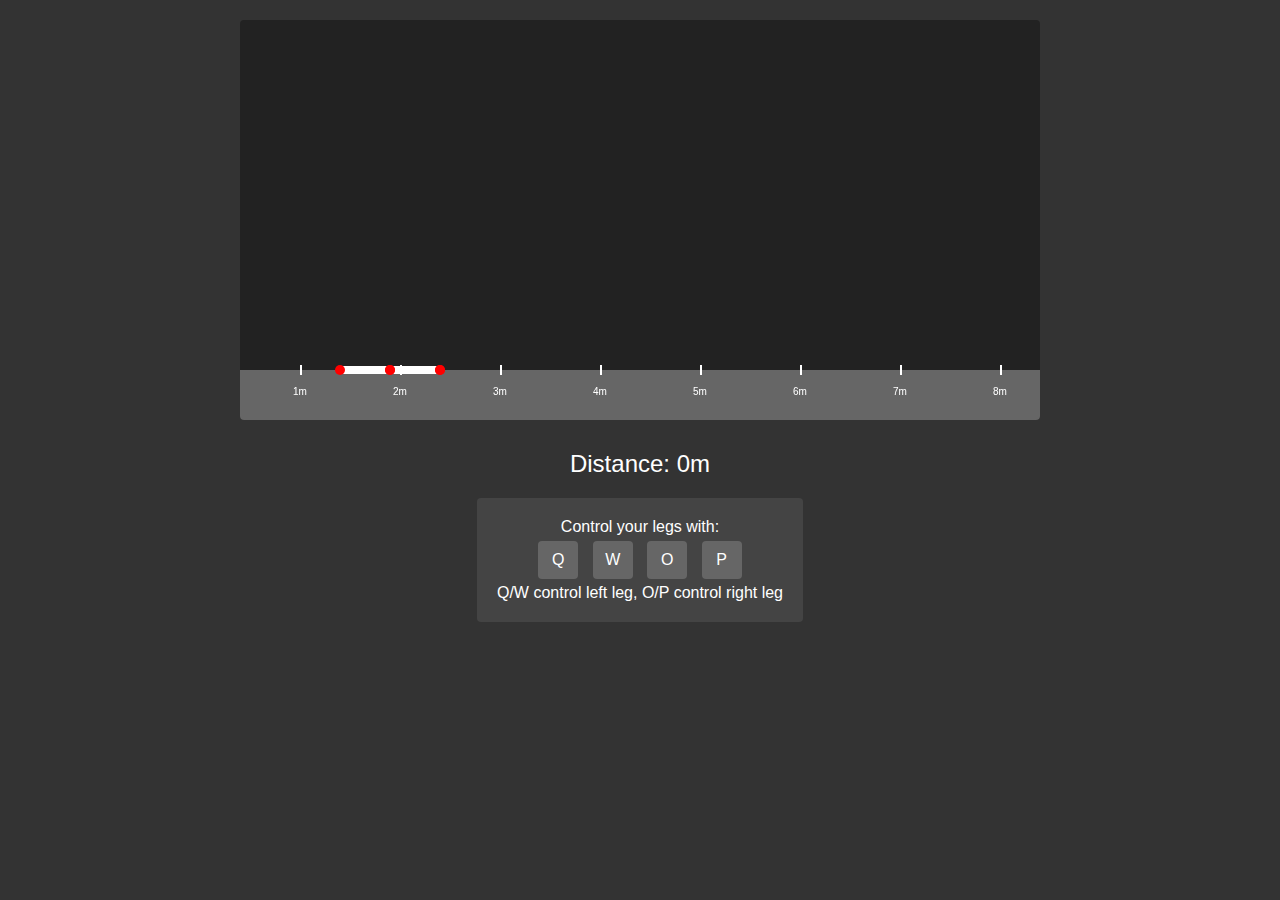
<file: qwop.html>
<!DOCTYPE html>
<html>
<head>
<style>
* {
  box-sizing: border-box;
}

body {
  margin: 0;
  font-family: Helvetica, Arial, sans-serif;
  display: flex;
  flex-direction: column;
  align-items: center;
  background: #333;
  color: white;
  min-height: 100vh;
  overflow: hidden;
}

canvas {
  background: #222;
  margin: 20px;
  border-radius: 4px;
}

.controls {
  background: #444;
  padding: 20px;
  border-radius: 4px;
  text-align: center;
  margin: 10px;
  max-width: 500px;
}

.score {
  font-size: 24px;
  margin: 10px;
}

.key {
  display: inline-block;
  background: #666;
  padding: 10px;
  margin: 5px;
  border-radius: 4px;
  min-width: 40px;
  text-align: center;
}

.active {
  background: #88ff88;
  color: #000;
}
</style>
</head>
<body>
  <canvas id="game" width="800" height="400"></canvas>
  <div class="score">Distance: <span id="distance">0</span>m</div>
  <div class="controls">
    <div>Control your legs with:</div>
    <div>
      <span class="key" id="keyQ">Q</span>
      <span class="key" id="keyW">W</span>
      <span class="key" id="keyO">O</span>
      <span class="key" id="keyP">P</span>
    </div>
    <div>Q/W control left leg, O/P control right leg</div>
  </div>

<script type="module">
const canvas = document.getElementById('game')
const ctx = canvas.getContext('2d')
const distanceDisplay = document.getElementById('distance')

// Physics constants
const GRAVITY = 0.5
const GROUND_Y = canvas.height - 50
const FRICTION = 0.8
const MOVEMENT_FORCE = 0.4

// Ragdoll class representing the player
class Ragdoll {
  constructor() {
    // Body parts
    this.hip = { x: 200, y: GROUND_Y - 100, vx: 0, vy: 0 }
    this.leftKnee = { x: 180, y: GROUND_Y - 50, vx: 0, vy: 0 }
    this.rightKnee = { x: 220, y: GROUND_Y - 50, vx: 0, vy: 0 }
    this.leftFoot = { x: 160, y: GROUND_Y, vx: 0, vy: 0 }
    this.rightFoot = { x: 240, y: GROUND_Y, vx: 0, vy: 0 }
    
    // Constraints (distances between connected points)
    this.constraints = [
      { p1: 'hip', p2: 'leftKnee', dist: 50 },
      { p1: 'hip', p2: 'rightKnee', dist: 50 },
      { p1: 'leftKnee', p2: 'leftFoot', dist: 50 },
      { p1: 'rightKnee', p2: 'rightFoot', dist: 50 }
    ]
    
    // Muscle states
    this.leftThighTension = 0
    this.rightThighTension = 0
    this.leftCalfTension = 0
    this.rightCalfTension = 0
  }
  
  update(keys) {
    // Apply muscle forces based on key states
    if (keys.Q) this.leftThighTension = 1
    else if (keys.W) this.leftThighTension = -1
    else this.leftThighTension = 0
    
    if (keys.O) this.rightThighTension = 1
    else if (keys.P) this.rightThighTension = -1
    else this.rightThighTension = 0
    
    // Apply forces
    this.applyMuscleForces()
    this.applyPhysics()
    this.solveConstraints()
  }
  
  applyMuscleForces() {
    // Left leg muscles
    const leftThighAngle = Math.atan2(
      this.leftKnee.y - this.hip.y,
      this.leftKnee.x - this.hip.x
    )
    this.leftKnee.vx += Math.cos(leftThighAngle) * this.leftThighTension * MOVEMENT_FORCE
    this.leftKnee.vy += Math.sin(leftThighAngle) * this.leftThighTension * MOVEMENT_FORCE
    
    // Right leg muscles
    const rightThighAngle = Math.atan2(
      this.rightKnee.y - this.hip.y,
      this.rightKnee.x - this.hip.x
    )
    this.rightKnee.vx += Math.cos(rightThighAngle) * this.rightThighTension * MOVEMENT_FORCE
    this.rightKnee.vy += Math.sin(rightThighAngle) * this.rightThighTension * MOVEMENT_FORCE
  }
  
  applyPhysics() {
    // Apply gravity and update positions
    const points = [this.hip, this.leftKnee, this.rightKnee, this.leftFoot, this.rightFoot]
    
    for (const point of points) {
      point.vy += GRAVITY
      point.x += point.vx
      point.y += point.vy
      
      // Ground collision
      if (point.y > GROUND_Y) {
        point.y = GROUND_Y
        point.vy = 0
        point.vx *= FRICTION
      }
    }
  }
  
  solveConstraints() {
    // Keep connected points at fixed distances
    for (let i = 0; i < 5; i++) {  // Multiple iterations for stability
      for (const c of this.constraints) {
        const p1 = this[c.p1]
        const p2 = this[c.p2]
        
        const dx = p2.x - p1.x
        const dy = p2.y - p1.y
        const currentDist = Math.sqrt(dx * dx + dy * dy)
        const diff = (currentDist - c.dist) / currentDist / 2
        
        p1.x += dx * diff
        p1.y += dy * diff
        p2.x -= dx * diff
        p2.y -= dy * diff
      }
    }
  }
  
  draw(ctx) {
    // Draw legs
    ctx.strokeStyle = '#fff'
    ctx.lineWidth = 8
    ctx.lineCap = 'round'
    
    // Left leg
    ctx.beginPath()
    ctx.moveTo(this.hip.x, this.hip.y)
    ctx.lineTo(this.leftKnee.x, this.leftKnee.y)
    ctx.lineTo(this.leftFoot.x, this.leftFoot.y)
    ctx.stroke()
    
    // Right leg
    ctx.beginPath()
    ctx.moveTo(this.hip.x, this.hip.y)
    ctx.lineTo(this.rightKnee.x, this.rightKnee.y)
    ctx.lineTo(this.rightFoot.x, this.rightFoot.y)
    ctx.stroke()
    
    // Draw joints
    ctx.fillStyle = '#ff0000'
    const joints = [this.hip, this.leftKnee, this.rightKnee, this.leftFoot, this.rightFoot]
    for (const joint of joints) {
      ctx.beginPath()
      ctx.arc(joint.x, joint.y, 5, 0, Math.PI * 2)
      ctx.fill()
    }
  }
}

// Game state
const player = new Ragdoll()
const keys = { Q: false, W: false, O: false, P: false }
let cameraX = 0
let startX = player.hip.x

// Input handling
document.addEventListener('keydown', (e) => {
  const key = e.key.toUpperCase()
  if (keys.hasOwnProperty(key)) {
    keys[key] = true
    document.getElementById('key' + key).classList.add('active')
  }
})

document.addEventListener('keyup', (e) => {
  const key = e.key.toUpperCase()
  if (keys.hasOwnProperty(key)) {
    keys[key] = false
    document.getElementById('key' + key).classList.remove('active')
  }
})

// Game loop
function gameLoop() {
  // Clear canvas
  ctx.clearRect(0, 0, canvas.width, canvas.height)
  
  // Update camera position
  cameraX = player.hip.x - 200
  ctx.save()
  ctx.translate(-cameraX, 0)
  
  // Draw ground
  ctx.fillStyle = '#666'
  ctx.fillRect(cameraX, GROUND_Y, canvas.width, canvas.height - GROUND_Y)
  
  // Draw distance markers
  ctx.fillStyle = '#fff'
  ctx.textAlign = 'center'
  for (let x = 0; x < cameraX + canvas.width; x += 100) {
    ctx.fillText(Math.floor(x / 100) + 'm', x, GROUND_Y + 25)
    ctx.fillRect(x, GROUND_Y - 5, 2, 10)
  }
  
  // Update and draw player
  player.update(keys)
  player.draw(ctx)
  
  ctx.restore()
  
  // Update distance display
  const distance = Math.max(0, Math.floor((player.hip.x - startX) / 100))
  distanceDisplay.textContent = distance
  
  requestAnimationFrame(gameLoop)
}

gameLoop()
</script>
</body>
</html>
</file>
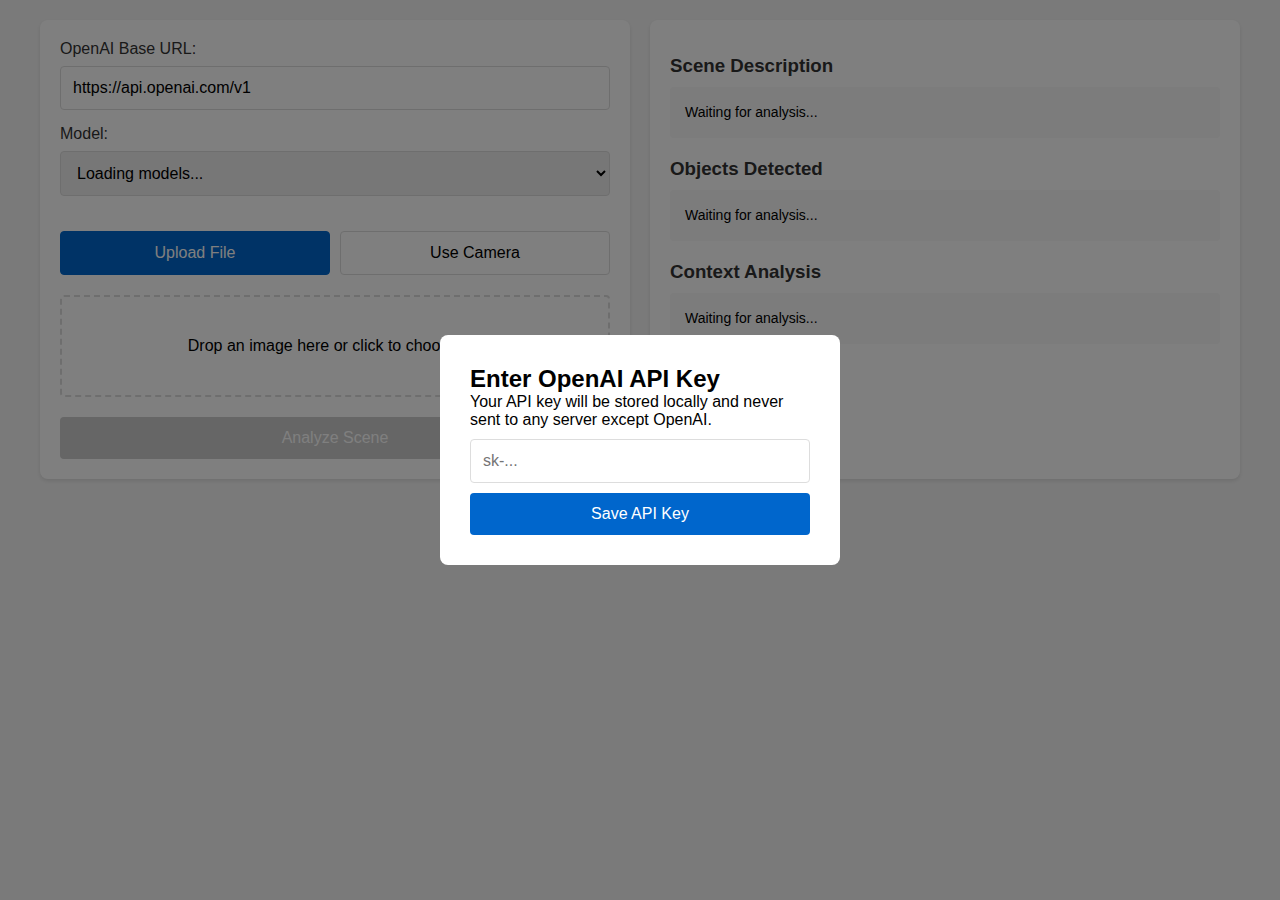
<file: scoreboard.html>
<!DOCTYPE html>
<html lang="en">
<head>
  <meta charset="UTF-8">
  <meta name="viewport" content="width=device-width, initial-scale=1.0">
  <title>Scene Analysis</title>
  <style>
* {
  box-sizing: border-box;
  margin: 0;
  padding: 0;
  font-family: Helvetica, Arial, sans-serif;
}

body {
  background: #f5f5f5;
  padding: 20px;
}

.container {
  display: flex;
  gap: 20px;
  max-width: 1200px;
  margin: 0 auto;
}

.input-section {
  flex: 1;
  background: white;
  padding: 20px;
  border-radius: 8px;
  box-shadow: 0 2px 4px rgba(0,0,0,0.1);
}

.analysis-section {
  flex: 1;
  background: white;
  padding: 20px;
  border-radius: 8px;
  box-shadow: 0 2px 4px rgba(0,0,0,0.1);
}

.config-group {
  margin-bottom: 20px;
}

.config-group label {
  display: block;
  margin-bottom: 8px;
  color: #333;
}

.config-group input,
.config-group select {
  width: 100%;
  padding: 12px;
  border: 1px solid #ddd;
  border-radius: 4px;
  font-size: 16px;
  margin-bottom: 15px;
}

.input-toggle {
  display: flex;
  gap: 10px;
  margin-bottom: 20px;
}

.input-toggle button {
  flex: 1;
  padding: 12px;
  font-size: 16px;
  border: 1px solid #ddd;
  background: white;
  border-radius: 4px;
  cursor: pointer;
}

.input-toggle button.active {
  background: #0066cc;
  color: white;
  border-color: #0066cc;
}

.file-input-area {
  border: 2px dashed #ddd;
  border-radius: 4px;
  padding: 40px 20px;
  text-align: center;
  margin-bottom: 20px;
  cursor: pointer;
}

.file-input-area.dragover {
  border-color: #0066cc;
  background: rgba(0,102,204,0.05);
}

.file-input-area input[type="file"] {
  display: none;
}

#video {
  width: 100%;
  border-radius: 4px;
  margin-bottom: 15px;
  display: none;
}

#preview-image {
  max-width: 100%;
  border-radius: 4px;
  margin-bottom: 15px;
  display: none;
}

.action-button {
  width: 100%;
  padding: 12px;
  background: #0066cc;
  color: white;
  border: none;
  border-radius: 4px;
  cursor: pointer;
  font-size: 16px;
}

.action-button:hover {
  background: #0052a3;
}

.action-button:disabled {
  background: #cccccc;
  cursor: not-allowed;
}

.output-container {
  margin-top: 15px;
}

.output-section {
  margin-bottom: 20px;
}

.output-section h3 {
  margin-bottom: 10px;
  color: #333;
}

.output-content {
  background: #f8f8f8;
  border-radius: 4px;
  padding: 15px;
  font-size: 14px;
  line-height: 1.5;
}

#api-key-modal {
  display: none;
  position: fixed;
  top: 0;
  left: 0;
  width: 100%;
  height: 100%;
  background: rgba(0,0,0,0.5);
}

.modal-content {
  position: absolute;
  top: 50%;
  left: 50%;
  transform: translate(-50%, -50%);
  background: white;
  padding: 30px;
  border-radius: 8px;
  width: 90%;
  max-width: 400px;
}

#api-key-input {
  width: 100%;
  padding: 12px;
  margin: 10px 0;
  border: 1px solid #ddd;
  border-radius: 4px;
  font-size: 16px;
}
  </style>
</head>
<body>
  <div class="container">
    <div class="input-section">
      <div class="config-group">
        <label for="base-url">OpenAI Base URL:</label>
        <input type="text" id="base-url" placeholder="https://api.openai.com/v1" value="https://api.openai.com/v1">
        
        <label for="model-select">Model:</label>
        <select id="model-select">
          <option value="">Loading models...</option>
        </select>
      </div>

      <div class="input-toggle">
        <button id="file-toggle" class="active">Upload File</button>
        <button id="camera-toggle">Use Camera</button>
      </div>

      <div id="file-input-container">
        <div class="file-input-area" id="drop-zone">
          <input type="file" id="file-input" accept="image/*">
          <p>Drop an image here or click to choose file</p>
        </div>
        <img id="preview-image" alt="Preview">
      </div>

      <div id="camera-input-container" style="display: none;">
        <video id="video" autoplay playsinline></video>
      </div>

      <button id="analyze-btn" class="action-button" disabled>Analyze Scene</button>
    </div>

    <div class="analysis-section">
      <div class="output-container">
        <div class="output-section">
          <h3>Scene Description</h3>
          <div id="description" class="output-content">
            Waiting for analysis...
          </div>
        </div>
        <div class="output-section">
          <h3>Objects Detected</h3>
          <div id="objects" class="output-content">
            Waiting for analysis...
          </div>
        </div>
        <div class="output-section">
          <h3>Context Analysis</h3>
          <div id="context" class="output-content">
            Waiting for analysis...
          </div>
        </div>
      </div>
    </div>
  </div>

  <div id="api-key-modal">
    <div class="modal-content">
      <h2>Enter OpenAI API Key</h2>
      <p>Your API key will be stored locally and never sent to any server except OpenAI.</p>
      <input type="password" id="api-key-input" placeholder="sk-...">
      <button id="save-api-key" class="action-button">Save API Key</button>
    </div>
  </div>

  <script type="module">
let stream
let apiKey = localStorage.getItem('openai-api-key')
let currentMode = 'file'

// DOM Elements
const video = document.getElementById('video')
const fileInput = document.getElementById('file-input')
const dropZone = document.getElementById('drop-zone')
const previewImage = document.getElementById('preview-image')
const analyzeBtn = document.getElementById('analyze-btn')
const fileToggle = document.getElementById('file-toggle')
const cameraToggle = document.getElementById('camera-toggle')
const fileInputContainer = document.getElementById('file-input-container')
const cameraInputContainer = document.getElementById('camera-input-container')
const baseUrlInput = document.getElementById('base-url')
const modelSelect = document.getElementById('model-select')
const apiKeyModal = document.getElementById('api-key-modal')
const apiKeyInput = document.getElementById('api-key-input')
const saveApiKeyBtn = document.getElementById('save-api-key')

// Show API key modal if not set
if (!apiKey) {
  apiKeyModal.style.display = 'block'
}

// Load available models
async function loadModels() {
  try {
    const response = await fetch(`${baseUrlInput.value}/models`, {
      headers: {
        'Authorization': `Bearer ${apiKey}`
      }
    })
    const data = await response.json()
    
    modelSelect.innerHTML = data.data
      .filter(model => model.id.includes('vision'))
      .map(model => `<option value="${model.id}">${model.id}</option>`)
      .join('')
    
    if (modelSelect.options.length > 0) {
      modelSelect.value = 'gpt-4-vision-preview'
    }
  } catch (err) {
    console.error('Error loading models:', err)
    modelSelect.innerHTML = '<option value="gpt-4-vision-preview">gpt-4-vision-preview</option>'
  }
}

// Initialize webcam
async function initializeWebcam() {
  try {
    stream = await navigator.mediaDevices.getUserMedia({ 
      video: { 
        width: { ideal: 1280 },
        height: { ideal: 720 }
      } 
    })
    video.srcObject = stream
    analyzeBtn.disabled = false
  } catch (err) {
    console.error('Error accessing webcam:', err)
    alert('Unable to access webcam. Please ensure you have granted camera permissions.')
  }
}

// Handle file selection
fileInput.addEventListener('change', (e) => {
  const file = e.target.files[0]
  if (file) {
    const reader = new FileReader()
    reader.onload = (e) => {
      previewImage.src = e.target.result
      previewImage.style.display = 'block'
      analyzeBtn.disabled = false
    }
    reader.readAsDataURL(file)
  }
})

// Handle drag and drop
dropZone.addEventListener('dragover', (e) => {
  e.preventDefault()
  dropZone.classList.add('dragover')
})

dropZone.addEventListener('dragleave', () => {
  dropZone.classList.remove('dragover')
})

dropZone.addEventListener('drop', (e) => {
  e.preventDefault()
  dropZone.classList.remove('dragover')
  
  const file = e.dataTransfer.files[0]
  if (file && file.type.startsWith('image/')) {
    fileInput.files = e.dataTransfer.files
    const reader = new FileReader()
    reader.onload = (e) => {
      previewImage.src = e.target.result
      previewImage.style.display = 'block'
      analyzeBtn.disabled = false
    }
    reader.readAsDataURL(file)
  }
})

dropZone.addEventListener('click', () => {
  fileInput.click()
})

// Toggle between file and camera inputs
fileToggle.addEventListener('click', () => {
  currentMode = 'file'
  fileToggle.classList.add('active')
  cameraToggle.classList.remove('active')
  fileInputContainer.style.display = 'block'
  cameraInputContainer.style.display = 'none'
  video.srcObject = null
  if (stream) {
    stream.getTracks().forEach(track => track.stop())
  }
})

cameraToggle.addEventListener('click', () => {
  currentMode = 'camera'
  cameraToggle.classList.add('active')
  fileToggle.classList.remove('active')
  fileInputContainer.style.display = 'none'
  cameraInputContainer.style.display = 'block'
  video.style.display = 'block'
  previewImage.style.display = 'none'
  initializeWebcam()
})

// Save API key
saveApiKeyBtn.addEventListener('click', () => {
  apiKey = apiKeyInput.value
  localStorage.setItem('openai-api-key', apiKey)
  apiKeyModal.style.display = 'none'
  loadModels()
})

// Handle analysis
async function analyzeImage(imageBase64) {
  analyzeBtn.disabled = true
  analyzeBtn.textContent = 'Analyzing...'

  try {
    const response = await fetch(`${baseUrlInput.value}/chat/completions`, {
      method: 'POST',
      headers: {
        'Content-Type': 'application/json',
        'Authorization': `Bearer ${apiKey}`
      },
      body: JSON.stringify({
        model: modelSelect.value,
        messages: [{
          role: 'user',
          content: [
            {
              type: 'text',
              text: 'Analyze this image and provide: 1) A brief scene description 2) A list of key objects detected 3) Overall context or activity happening. Format the response as JSON with keys: description, objects (as array), and context.'
            },
            {
              type: 'image_url',
              image_url: {
                url: `data:image/jpeg;base64,${imageBase64}`
              }
            }
          ]
        }],
        max_tokens: 500
      })
    })

    const data = await response.json()
    
    if (data.error) {
      throw new Error(data.error.message)
    }

    const analysis = JSON.parse(data.choices[0].message.content)
    
    document.getElementById('description').textContent = analysis.description
    document.getElementById('objects').textContent = analysis.objects.join(', ')
    document.getElementById('context').textContent = analysis.context
    
  } catch (err) {
    console.error('Error analyzing image:', err)
    alert('Error analyzing image. Please check your API key and try again.')
    
    document.getElementById('description').textContent = 'Analysis failed'
    document.getElementById('objects').textContent = 'Analysis failed'
    document.getElementById('context').textContent = 'Analysis failed'
  }

  analyzeBtn.disabled = false
  analyzeBtn.textContent = 'Analyze Scene'
}

analyzeBtn.addEventListener('click', async () => {
  let imageBase64
  
  if (currentMode === 'camera') {
    const canvas = document.createElement('canvas')
    canvas.width = video.videoWidth
    canvas.height = video.videoHeight
    const ctx = canvas.getContext('2d')
    ctx.drawImage(video, 0, 0)
    imageBase64 = canvas.toDataURL('image/jpeg').split(',')[1]
  } else {
    imageBase64 = previewImage.src.split(',')[1]
  }
  
  await analyzeImage(imageBase64)
})

// Load models on startup if API key exists
if (apiKey) {
  loadModels()
}
  </script>
</body>
</html>
</file>
